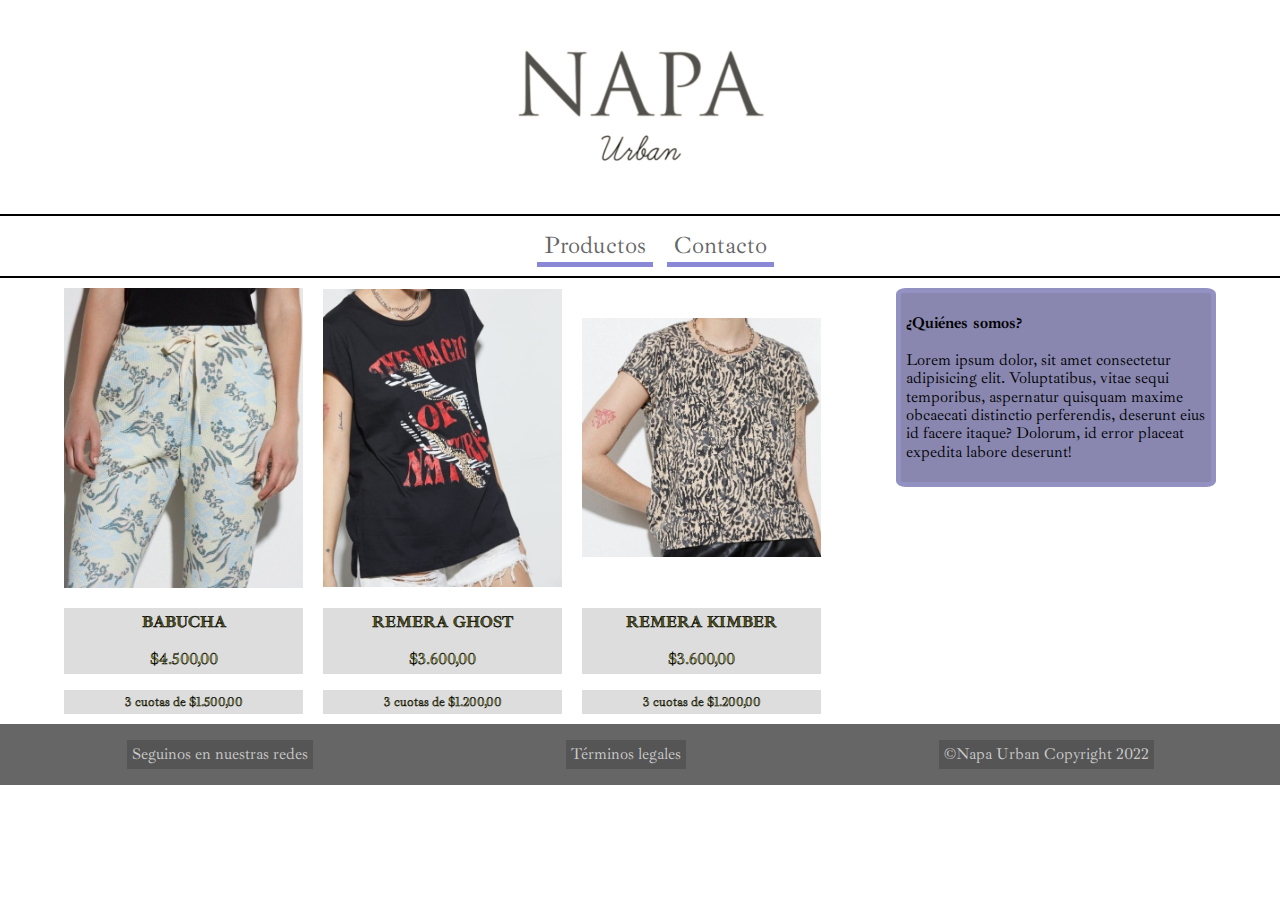
<file: index.html>
<!DOCTYPE html>
<html lang="es">
<head>
    <meta charset="UTF-8">
    <meta http-equiv="X-UA-Compatible" content="IE=edge">
    <meta name="viewport" content="width=device-width, initial-scale=1.0">
    <title>Napa Urban</title>
    <link rel="stylesheet" href="normalize.css">
    <link rel="stylesheet" href="estilo.css">
    <link rel="preconnect" href="https://fonts.googleapis.com">
    <link rel="preconnect" href="https://fonts.gstatic.com" crossorigin>
    <link href="https://fonts.googleapis.com/css2?family=Ibarra+Real+Nova&display=swap" rel="stylesheet">

</head>
<body>
    <header>
        <!-- logo -->
        <div class="logo"><a href="index.html"><img src="Imágenes/napa_urban_logo.png" alt="Napa Urban"></a></div>
        <!-- barra de navegación -->
        <nav class="barraNav" id="barraNav">
            <ul>
                <li><a href="Productos.html">Productos</a></li>
                <li><a href="Contacto.html">Contacto</a></li>
            </ul>
        </nav>
    </header>
    <div class="container">
        <main>
            <!-- productos de muestra -->
            <a class="hipervinculo" href="productos/babucha.html"><div class="producto">
                    <img src="Imágenes/babucha1.jpeg" alt="Babucha">
                    <p><b>BABUCHA</b><br><br>$4.500,00</p> <p class="cuotas">3 cuotas de $1.500,00</p>
                </div>
            </a>
            <a class="hipervinculo" href="productos/Remera_Ghost.html">
            <div class="producto">
                    <img src="Imágenes/remera ghost.jpeg" alt="Remera ghost">
                    <p><b>REMERA GHOST</b><br><br>$3.600,00</p> <p class="cuotas">3 cuotas de $1.200,00</p>
                </div>
            </a>
            <a class="hipervinculo" href="productos/Remera_Kimber.html">
                <div class="producto">
                    <img src="Imágenes/remera kimber.jpeg" alt="Remera kimber">
                    <p><b>REMERA KIMBER</b><br><br>$3.600,00 <br> </p> <p class="cuotas">3 cuotas de $1.200,00 </p> 
                </div>
            </a>
        </main>
        <!-- información lateral -->
        <aside class="index--aside">
            <p><b>¿Quiénes somos?</b><br><br>Lorem ipsum dolor, sit amet consectetur adipisicing elit. Voluptatibus, vitae sequi temporibus, aspernatur quisquam maxime obcaecati distinctio perferendis, deserunt eius id facere itaque? Dolorum, id error placeat expedita labore deserunt!</p>
        </aside>
    </div>
    <!-- mensajes  varios -->
    <footer>
        <div class="footer--container" id="footer--container">
            <p><a href="https://www.instagram.com/napa.urban/">Seguinos en nuestras redes</a></p>
            <p><a href="">Términos legales</a></p>
            <p>©Napa Urban Copyright 2022</p>
        </div>

    </footer>
</body>
</html>
</file>
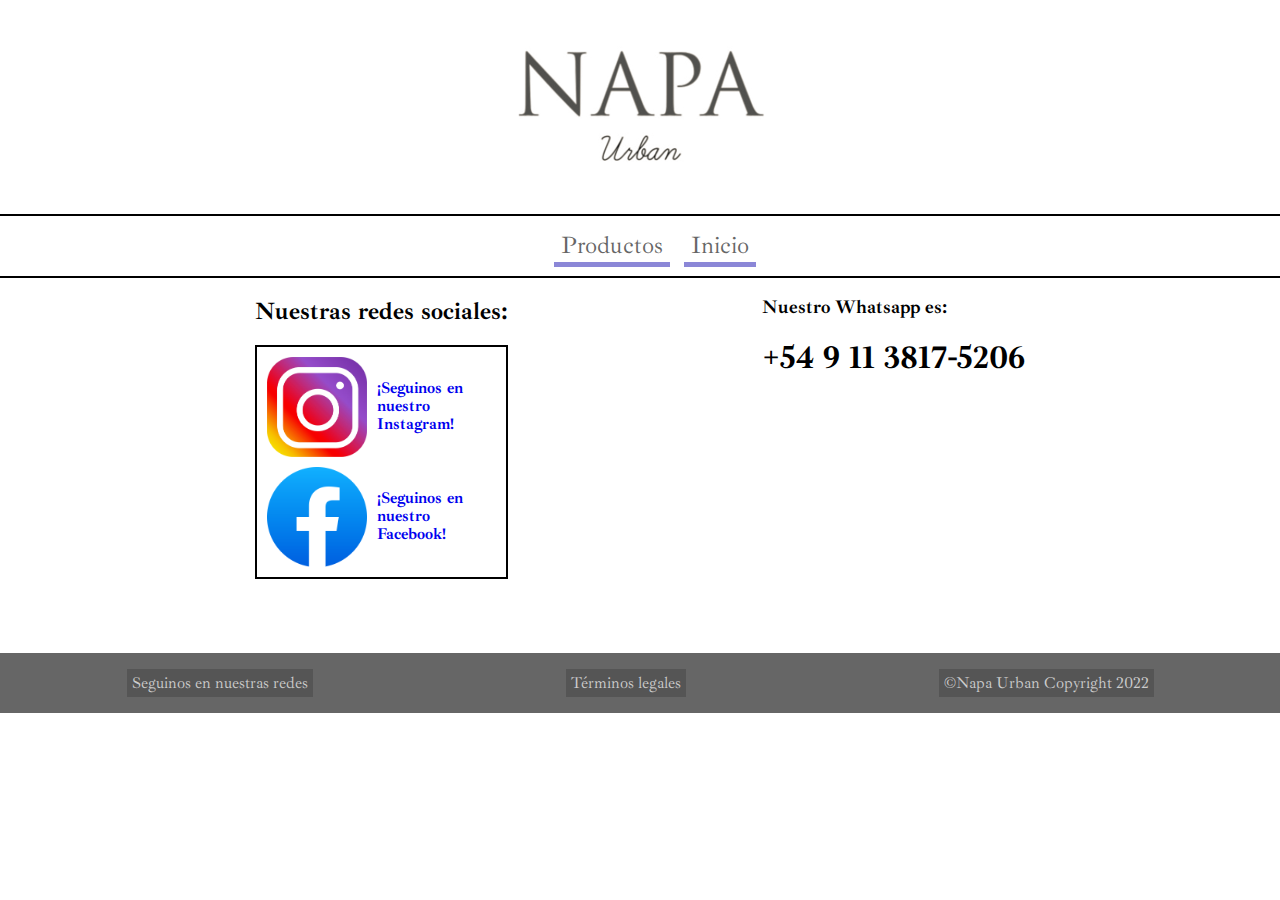
<file: Contacto.html>
<!DOCTYPE html>
<html lang="en">
<head>
    <meta charset="UTF-8">
    <meta http-equiv="X-UA-Compatible" content="IE=edge">
    <meta name="viewport" content="width=device-width, initial-scale=1.0">
    <link rel="stylesheet" href="normalize.css">
    <link rel="stylesheet" href="estilo.css">
    <link rel="preconnect" href="https://fonts.googleapis.com">
    <link rel="preconnect" href="https://fonts.gstatic.com" crossorigin>
    <link href="https://fonts.googleapis.com/css2?family=Ibarra+Real+Nova&display=swap" rel="stylesheet">

    <title>Contacto</title>
</head>
<body>
    <header>
        <!-- logo -->
        <div class="logo"><a href="index.html"><img src="Imágenes/napa_urban_logo.png" alt="Napa Urban"></a></div>
        <!-- barra de navegación -->
        <nav class="barraNav" id="barraNav">
            <ul>
                <li><a href="Productos.html">Productos</a></li>
                <li><a href="index.html">Inicio</a></li>
            </ul>
        </nav>
    </header>
    <main>
        <div class="redes">
            <h2>Nuestras redes sociales:</h2>
            <div class="redesIcon">
                <a href="https://www.instagram.com/napa.urban/"><img src="Imágenes/Instagram-Icon.png" alt="Instagram"></a> 
                <a href="https://www.instagram.com/napa.urban/"><h4>¡Seguinos en nuestro Instagram!</h4></a>
                <a href="https://www.facebook.com/napaurban-107874935219884/"><img src="Imágenes/Facebook-Icon.png" alt="Facebook"></a> 
                <a href="https://www.facebook.com/napaurban-107874935219884/"><h4>¡Seguinos en nuestro Facebook!</h4></a>
            </div>
        </div>
        <div class="whatsapp">
            <h3>Nuestro Whatsapp es:</h3>
            <h1>+54 9 11 3817-5206</h1>
        </div>
    </main>
    <br><br><br><br>
    <footer>
        <div class="footer--container" id="footer--container">
            <p><a href="https://www.instagram.com/napa.urban/">Seguinos en nuestras redes</a></p>
            <p><a href="">Términos legales</a></p>
            <p>©Napa Urban Copyright 2022</p>
        </div>

    </footer>
</body>
</html>
</file>
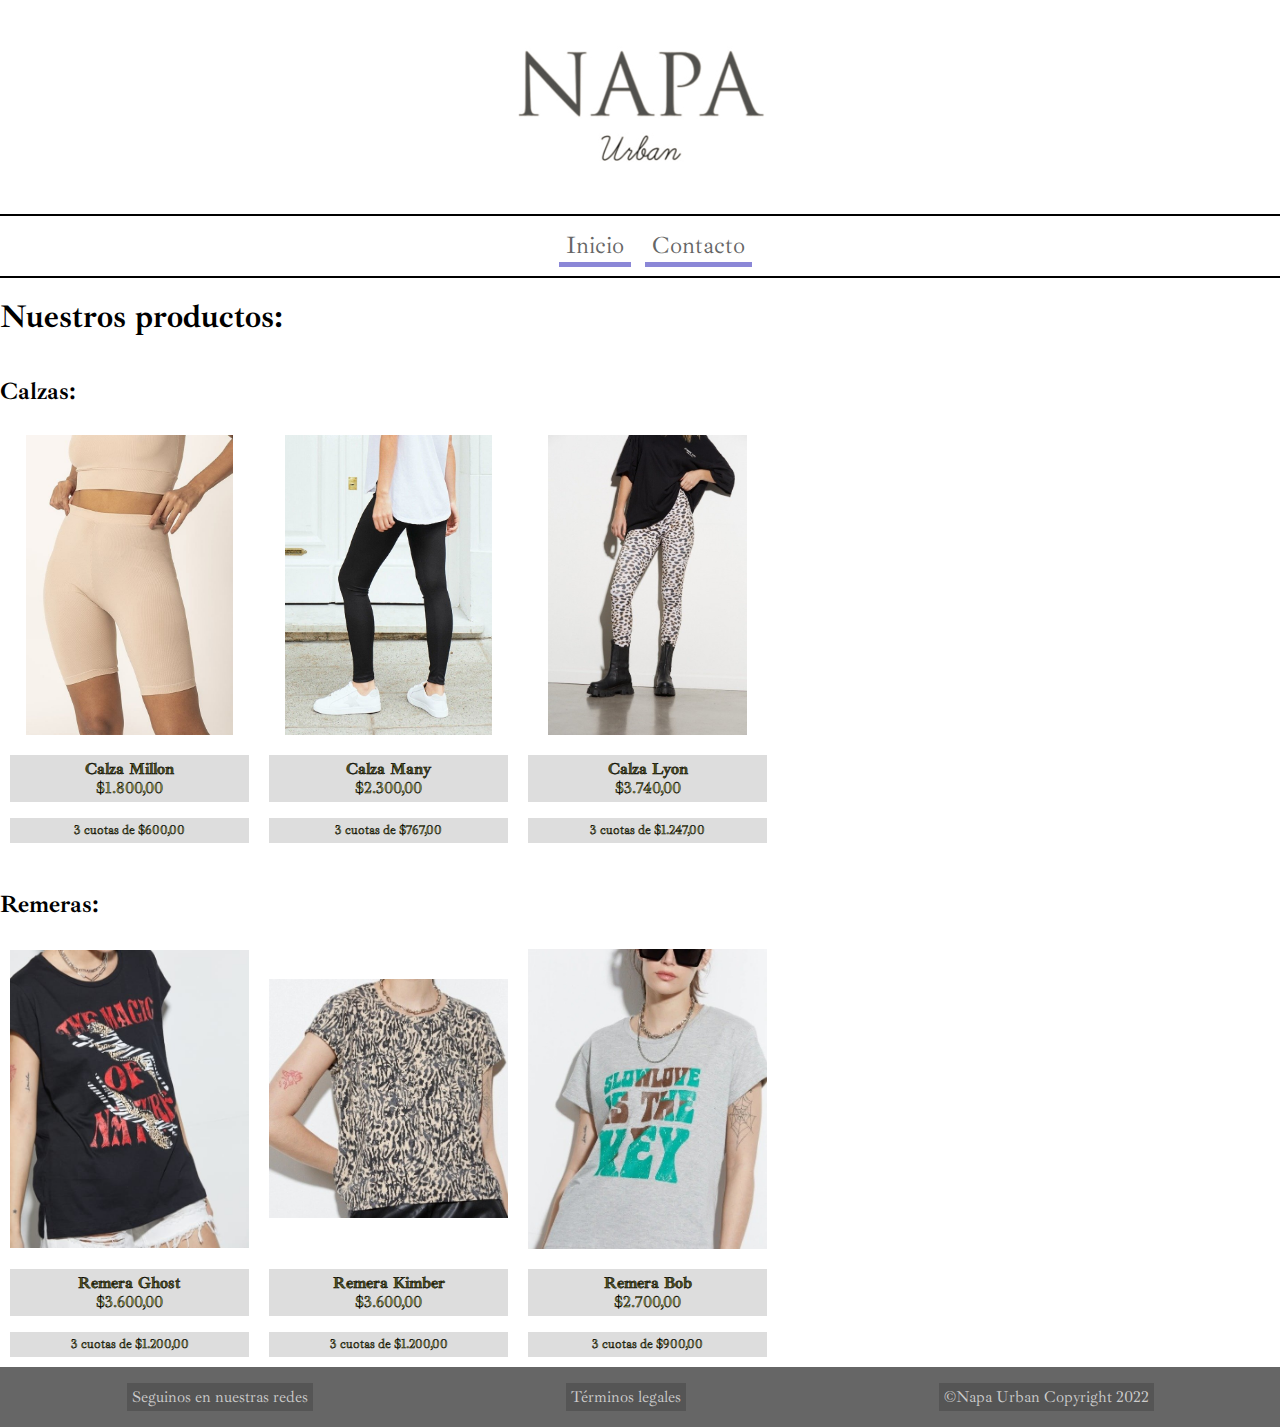
<file: Productos.html>
<!DOCTYPE html>
<html lang="en">
<head>
    <meta charset="UTF-8">
    <meta http-equiv="X-UA-Compatible" content="IE=edge">
    <meta name="viewport" content="width=device-width, initial-scale=1.0">
    <title>Productos</title>
    <link rel="stylesheet" href="normalize.css">
    <link rel="stylesheet" href="estilo.css">
    <link rel="preconnect" href="https://fonts.googleapis.com">
    <link rel="preconnect" href="https://fonts.gstatic.com" crossorigin>
    <link href="https://fonts.googleapis.com/css2?family=Ibarra+Real+Nova&display=swap" rel="stylesheet">
</head>
<body>
    <header>
        <!-- logo -->
        <div class="logo"><a href="index.html"><img src="Imágenes/napa_urban_logo.png" alt="Napa Urban"></a></div>
        <!-- barra de navegación -->
        <nav class="barraNav" id="barraNav">
            <ul>
                <li><a href="index.html">Inicio</a></li>
                <li><a href="Contacto.html">Contacto</a></li>
            </ul>
        </nav>
    </header>
    <main class="main--productos">
        <h1>Nuestros productos:</h1>
        <h2>Calzas:</h2>
        <div class="Calzas">
            <div class="producto">
                <a href="productos/Calza Millon.html"><img src="Imágenes/Calza Millon.jpeg" alt="Calza Millon"></a>
                <p><b>Calza Millon</b><br> $1.800,00</p>
                <p class="cuotas"> 3 cuotas de $600,00 </p>
            </div>
            <div class="producto">
                <a href="productos/Calza_Many.html"><img src="Imágenes/Calza Many.jpeg" alt="Calza Many"></a>
                <p><b>Calza Many</b><br> $2.300,00</p>
                <p class="cuotas">3 cuotas de $767,00 </p>
            </div>
            <div class="producto">
                <a href="productos/Calza Lyon.html"><img src="Imágenes/Calza Lyon.jpeg" alt="Calza Lyon"></a>
                <p><b>Calza Lyon</b><br>$3.740,00</p>
                <p class="cuotas">3 cuotas de $1.247,00</p>
            </div>
        </div>
        <br><h2>Remeras:</h2>
        <div class="Remeras">
            <div class="producto">
                <a href="productos/Remera_Ghost.html"><img src="Imágenes/remera ghost.jpeg" alt="Remera Ghost"></a>
                <p><b>Remera Ghost</b><br>$3.600,00</p>
                <p class="cuotas">3 cuotas de $1.200,00</p>
            </div>
            <div class="producto">
                <a href="productos/Remera_Kimber.html"><img src="Imágenes/remera kimber.jpeg" alt="Remera Kimber"></a>
                <p><b>Remera Kimber</b><br>$3.600,00</p>
                <p class="cuotas">3 cuotas de $1.200,00</p>
            </div>
            <div class="producto">
                <a href="productos/Remera_Bob.html"><img src="Imágenes/Remera Bob.jpeg" alt="Remeba Bob"></a>
                <p><b>Remera Bob</b><br>$2.700,00</p>
                <p class="cuotas">3 cuotas de $900,00</p>
            </div>
        </div>
        </main>
        <footer>
            <div class="footer--container" id="footer--container">
                <p><a href="https://www.instagram.com/napa.urban/">Seguinos en nuestras redes</a></p>
                <p><a href="">Términos legales</a></p>
                <p>©Napa Urban Copyright 2022</p>
            </div>
        </div>

    </footer>
</body>
</html>
</file>
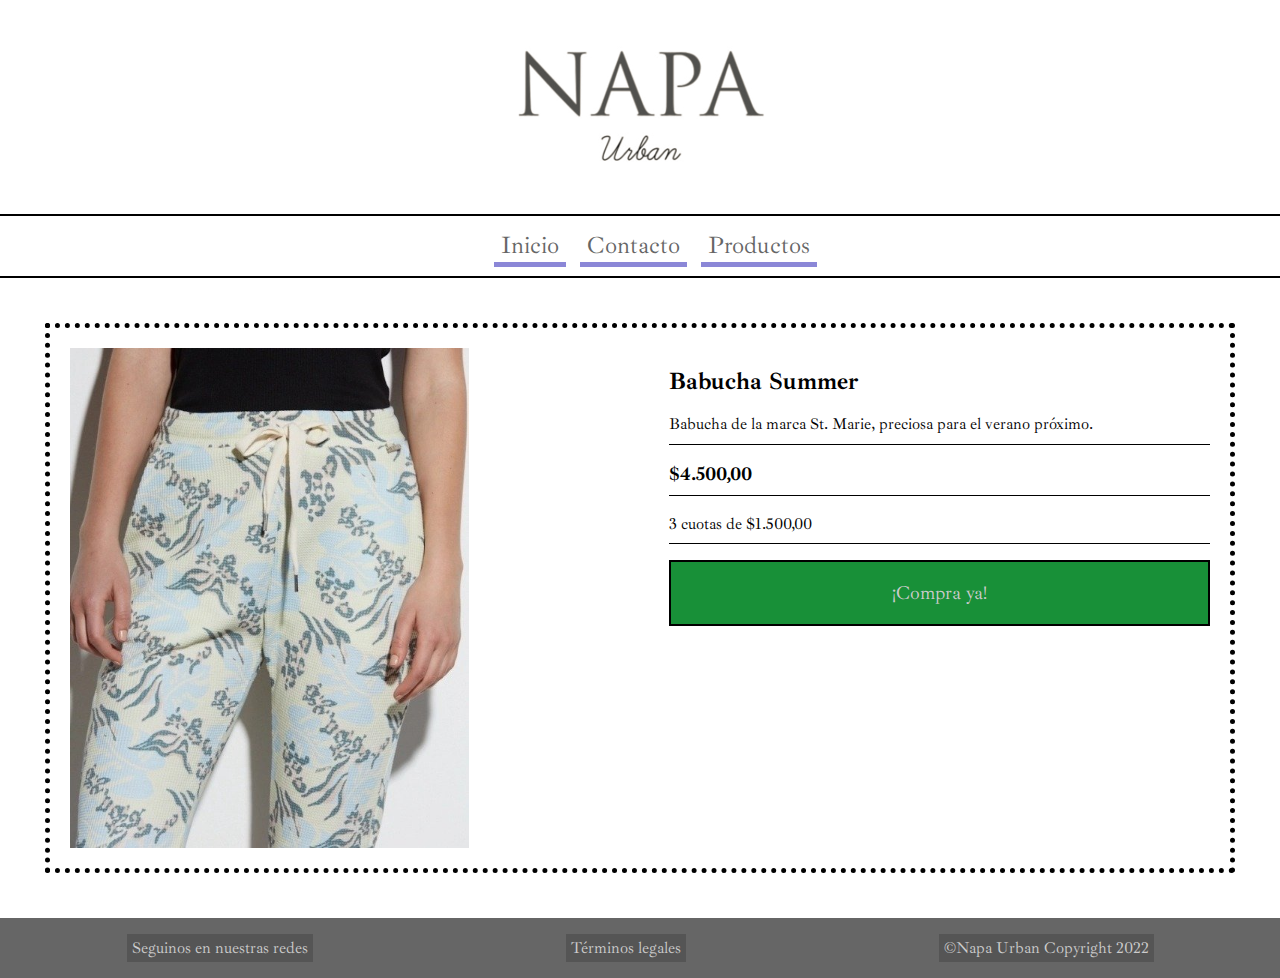
<file: productos/babucha.html>
<!DOCTYPE html>
<html lang="en">
<head>
    <meta charset="UTF-8">
    <meta http-equiv="X-UA-Compatible" content="IE=edge">
    <meta name="viewport" content="width=device-width, initial-scale=1.0">
    <title>Babucha Summer</title>
    <link rel="stylesheet" href="../normalize.css">
    <link rel="stylesheet" href="../estilo.css">
    <link rel="preconnect" href="https://fonts.googleapis.com">
    <link rel="preconnect" href="https://fonts.gstatic.com" crossorigin>
    <link href="https://fonts.googleapis.com/css2?family=Ibarra+Real+Nova&display=swap" rel="stylesheet">
</head>
<body>
    <header>
        <!-- logo -->
        <div class="logo"><a href="../index.html"><img src="../Imágenes/napa_urban_logo.png" alt="Napa Urban"></a></div>
        <!-- barra de navegación -->
        <nav class="barraNav" id="barraNav">
            <ul>
                <li><a href="../index.html">Inicio</a></li>
                <li><a href="../Contacto.html">Contacto</a></li>
                <li><a href="../Productos.html">Productos</a></li>
            </ul>
        </nav>
    </header>
    <div class="container--productos">
        <main>
            <img src="../Imágenes/babucha1.jpeg" alt="Babucha" class="imagenMain">
        </main>
        <aside class="productos--aside">
            <h2>Babucha Summer</h2>
            <p>Babucha de la marca St. Marie, preciosa para el verano próximo.</p>
            <h3>$4.500,00</h3>
            <p>3 cuotas de $1.500,00</p>
            <a href="pestañaCompra.html"><div class="botonCompra">
                ¡Compra ya!
            </div></a>
        </aside>
    </div>
    <footer>
        <div class="footer--container" id="footer--container">
            <p><a href="https://www.instagram.com/napa.urban/">Seguinos en nuestras redes</a></p>
            <p><a href="">Términos legales</a></p>
            <p>©Napa Urban Copyright 2022</p>
        </div>
    </footer>
</body>
</html>
</file>
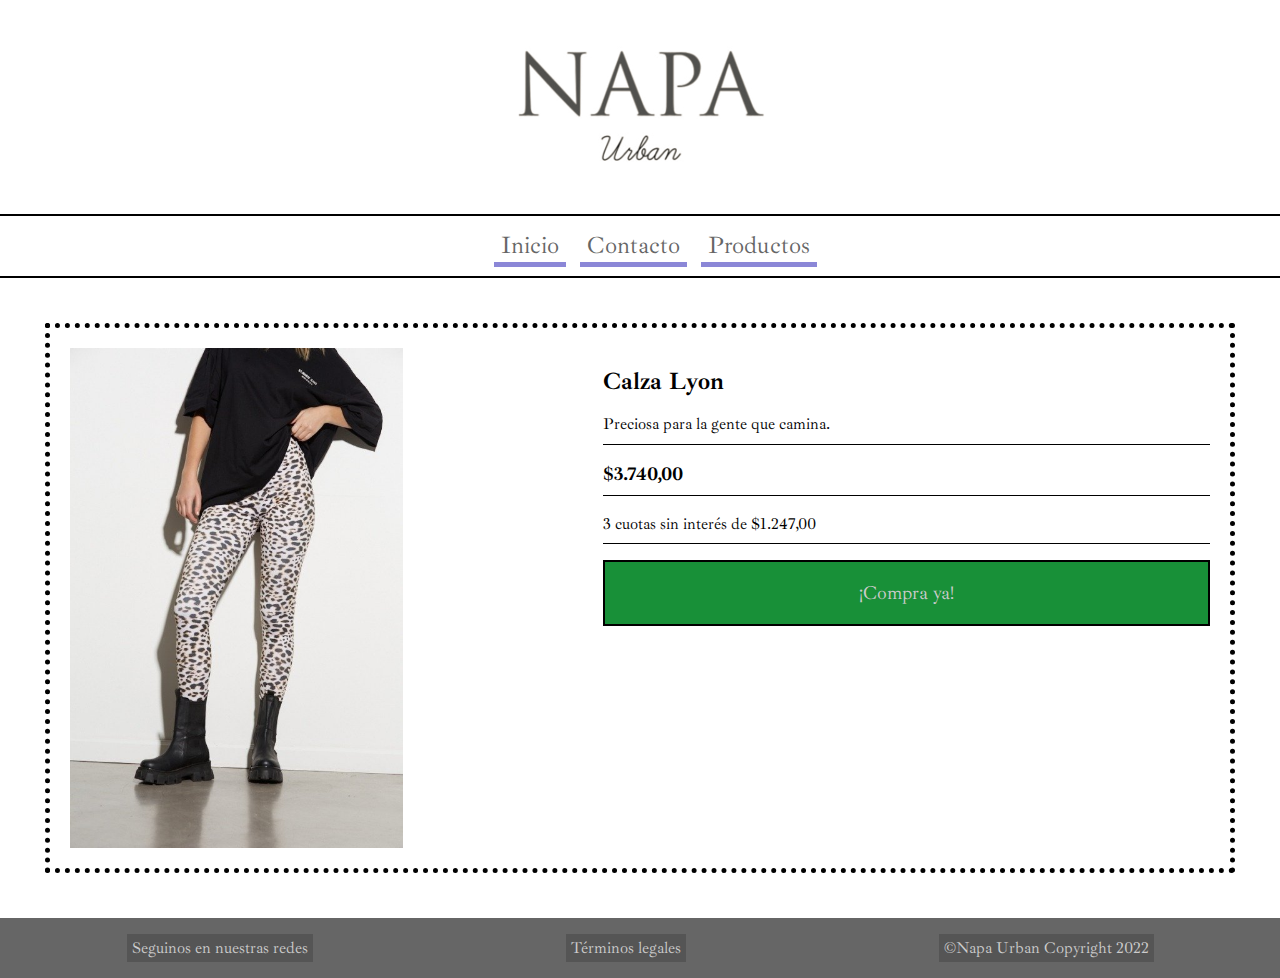
<file: productos/Calza Lyon.html>
<!DOCTYPE html>
<html lang="en">
<head>
    <meta charset="UTF-8">
    <meta http-equiv="X-UA-Compatible" content="IE=edge">
    <meta name="viewport" content="width=device-width, initial-scale=1.0">
    <title>Calza Lyon</title>
    <link rel="stylesheet" href="../normalize.css">
    <link rel="stylesheet" href="../estilo.css">
    <link rel="preconnect" href="https://fonts.googleapis.com">
    <link rel="preconnect" href="https://fonts.gstatic.com" crossorigin>
    <link href="https://fonts.googleapis.com/css2?family=Ibarra+Real+Nova&display=swap" rel="stylesheet">
</head>
<body>
    <header>
        <!-- logo -->
        <div class="logo"><a href="../index.html"><img src="../Imágenes/napa_urban_logo.png" alt="Napa Urban"></a></div>
        <!-- barra de navegación -->
        <nav class="barraNav" id="barraNav">
            <ul>
                <li><a href="../index.html">Inicio</a></li>
                <li><a href="../Contacto.html">Contacto</a></li>
                <li><a href="../Productos.html">Productos</a></li>
            </ul>
        </nav>
    </header>
    <div class="container--productos">
        <main>
            <img src="../Imágenes/Calza Lyon.jpeg" alt="Calza Lyon" class="imagenMain">
        </main>
        <aside class="productos--aside">
            <h2>Calza Lyon</h2>
            <p>Preciosa para la gente que camina.</p>
            <h3>$3.740,00</h3>
            <p>3 cuotas sin interés de $1.247,00</p>
            <a href="pestañaCompra.html"><div class="botonCompra">
                ¡Compra ya!
            </div></a>
        </aside>
    </div>
    <footer>
        <div class="footer--container" id="footer--container">
            <p><a href="https://www.instagram.com/napa.urban/">Seguinos en nuestras redes</a></p>
            <p><a href="">Términos legales</a></p>
            <p>©Napa Urban Copyright 2022</p>
        </div>
    </footer>
</body>
</html>
</file>
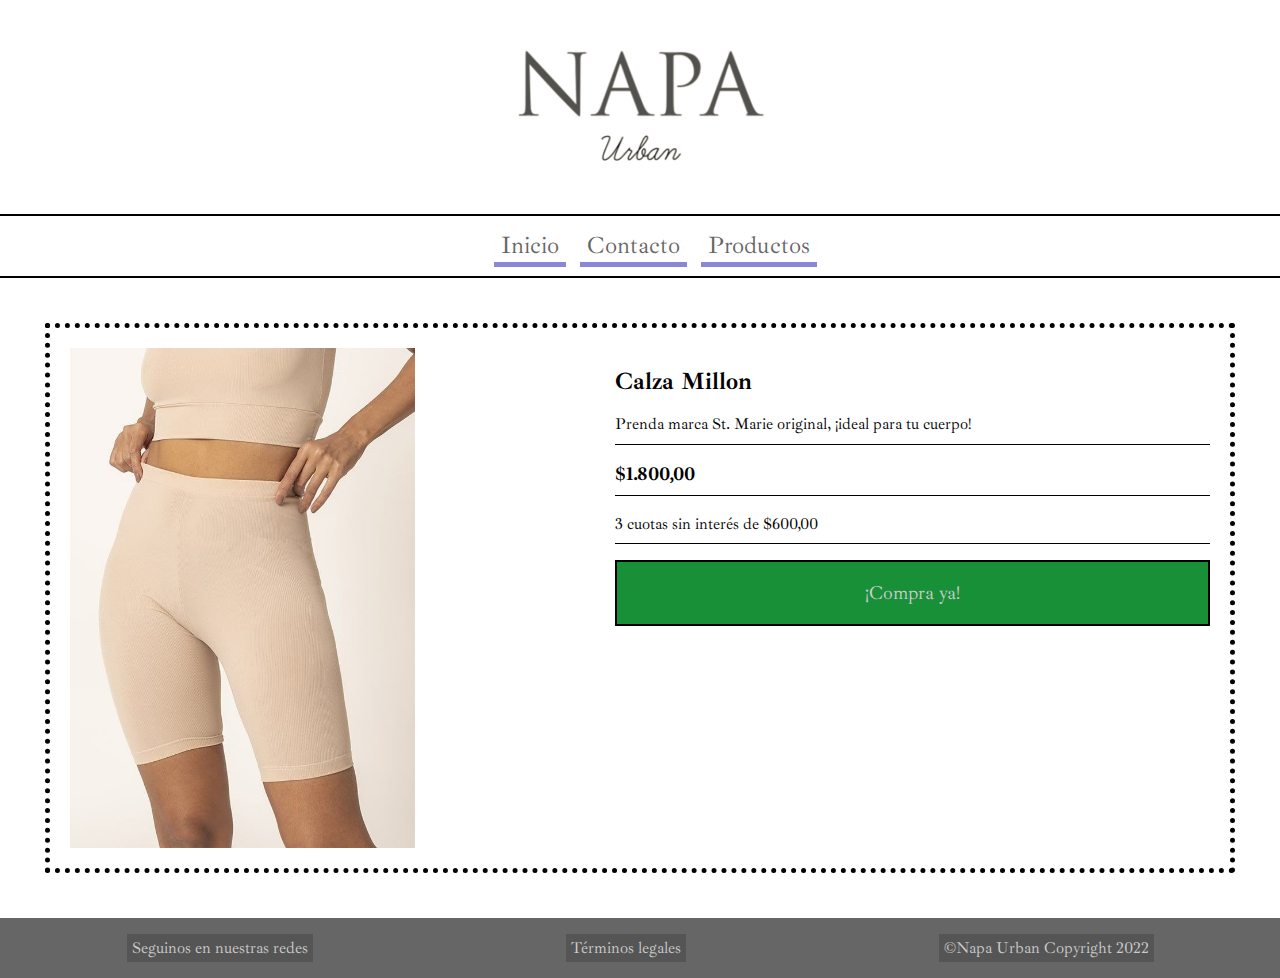
<file: productos/Calza Millon.html>
<!DOCTYPE html>
<html lang="en">
<head>
    <meta charset="UTF-8">
    <meta http-equiv="X-UA-Compatible" content="IE=edge">
    <meta name="viewport" content="width=device-width, initial-scale=1.0">
    <title>Calza Millon</title>
    <link rel="stylesheet" href="../normalize.css">
    <link rel="stylesheet" href="../estilo.css">
    <link rel="preconnect" href="https://fonts.googleapis.com">
    <link rel="preconnect" href="https://fonts.gstatic.com" crossorigin>
    <link href="https://fonts.googleapis.com/css2?family=Ibarra+Real+Nova&display=swap" rel="stylesheet">
</head>
<body>
    <header>
        <!-- logo -->
        <div class="logo"><a href="../index.html"><img src="../Imágenes/napa_urban_logo.png" alt="Napa Urban"></a></div>
        <!-- barra de navegación -->
        <nav class="barraNav" id="barraNav">
            <ul>
                <li><a href="../index.html">Inicio</a></li>
                <li><a href="../Contacto.html">Contacto</a></li>
                <li><a href="../Productos.html">Productos</a></li>
            </ul>
        </nav>
    </header>
    <div class="container--productos">
        <main>
            <img src="../Imágenes/Calza Millon.jpeg" alt="Calza Millon" class="imagenMain">

        </main>
        <aside class="productos--aside">
            <h2>Calza Millon</h2>
            <p>Prenda marca St. Marie original, ¡ideal para tu cuerpo!</p>
            <h3>$1.800,00</h3>
            <p>3 cuotas sin interés de $600,00</p>
            <a href="pestañaCompra.html"><div class="botonCompra">
                ¡Compra ya!
            </div></a>
        </aside>
    </div>
    <footer>
        <div class="footer--container" id="footer--container">
            <p><a href="https://www.instagram.com/napa.urban/">Seguinos en nuestras redes</a></p>
            <p><a href="">Términos legales</a></p>
            <p>©Napa Urban Copyright 2022</p>
        </div>
    </footer>
</body>
</html>
</file>
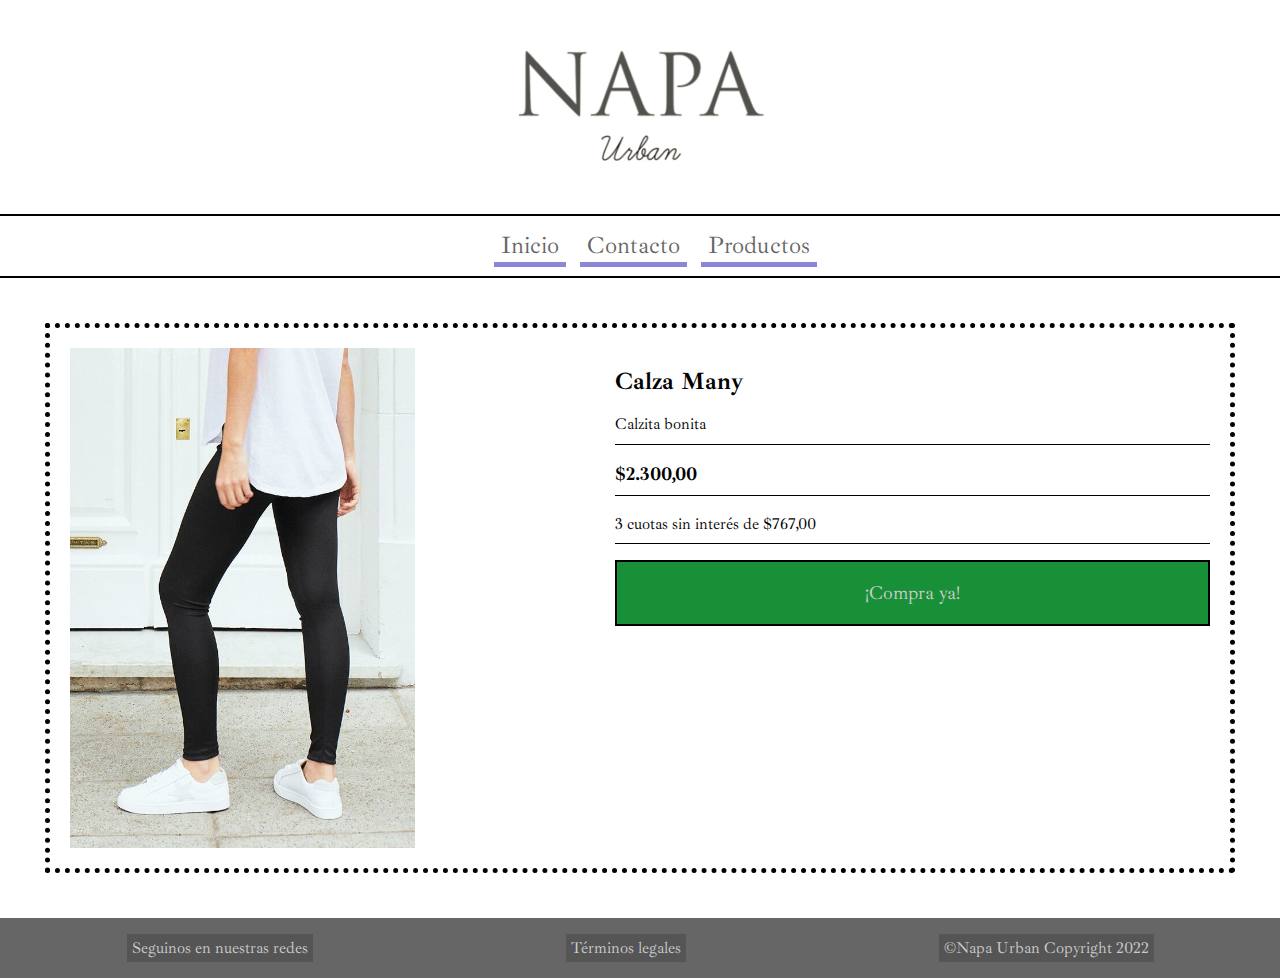
<file: productos/Calza_Many.html>
<!DOCTYPE html>
<html lang="en">
<head>
    <meta charset="UTF-8">
    <meta http-equiv="X-UA-Compatible" content="IE=edge">
    <meta name="viewport" content="width=device-width, initial-scale=1.0">
    <title>Calza Many</title>
    <link rel="stylesheet" href="../normalize.css">
    <link rel="stylesheet" href="../estilo.css">
    <link rel="preconnect" href="https://fonts.googleapis.com">
    <link rel="preconnect" href="https://fonts.gstatic.com" crossorigin>
    <link href="https://fonts.googleapis.com/css2?family=Ibarra+Real+Nova&display=swap" rel="stylesheet">
</head>
<body>
    <header>
        <!-- logo -->
        <div class="logo"><a href="../index.html"><img src="../Imágenes/napa_urban_logo.png" alt="Napa Urban"></a></div>
        <!-- barra de navegación -->
        <nav class="barraNav" id="barraNav">
            <ul>
                <li><a href="../index.html">Inicio</a></li>
                <li><a href="../Contacto.html">Contacto</a></li>
                <li><a href="../Productos.html">Productos</a></li>
            </ul>
        </nav>
    </header>
    <div class="container--productos">
        <main>
            <img src="../Imágenes/Calza Many.jpeg" alt="Calza Many" class="imagenMain">
        </main>
        <aside class="productos--aside">
            <h2>Calza Many</h2>
            <p>Calzita bonita</p>
            <h3>$2.300,00</h3>
            <p>3 cuotas sin interés de $767,00</p>
            <a href="pestañaCompra.html"><div class="botonCompra">
                ¡Compra ya!
            </div></a>
        </aside>
    </div>
    <footer>
        <div class="footer--container" id="footer--container">
            <p><a href="https://www.instagram.com/napa.urban/">Seguinos en nuestras redes</a></p>
            <p><a href="">Términos legales</a></p>
            <p>©Napa Urban Copyright 2022</p>
        </div>
    </footer>
</body>
</html>
</file>
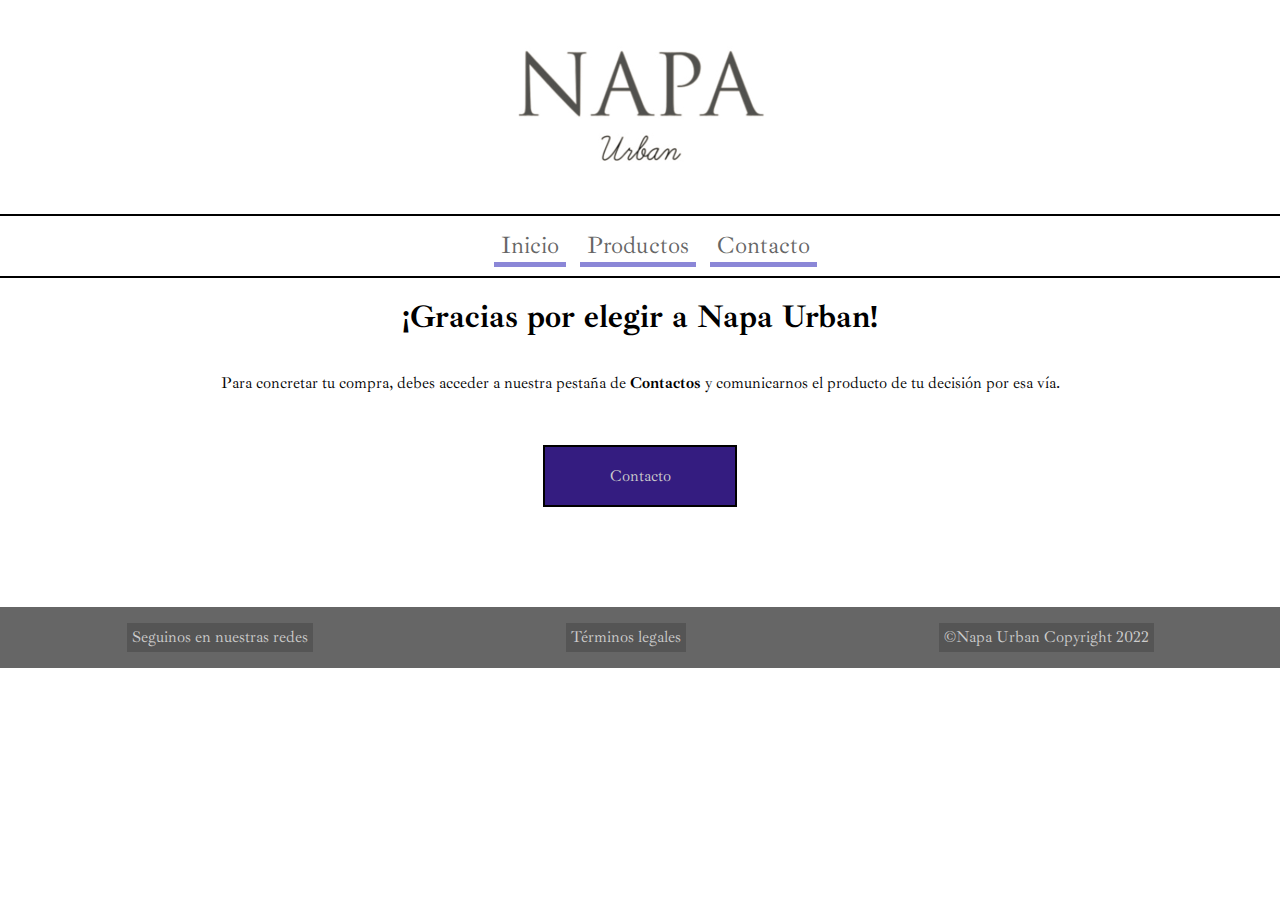
<file: productos/pestañaCompra.html>
<!DOCTYPE html>
<html lang="en">
<head>
    <meta charset="UTF-8">
    <meta http-equiv="X-UA-Compatible" content="IE=edge">
    <meta name="viewport" content="width=device-width, initial-scale=1.0">
    <title>Pestaña de Compra</title>
    <link rel="stylesheet" href="../normalize.css">
    <link rel="stylesheet" href="../estilo.css">
    <link rel="preconnect" href="https://fonts.googleapis.com">
    <link rel="preconnect" href="https://fonts.gstatic.com" crossorigin>
    <link href="https://fonts.googleapis.com/css2?family=Ibarra+Real+Nova&display=swap" rel="stylesheet">
</head>
<body>
    <header>
        <!-- logo -->
        <div class="logo"><a href="../index.html"><img src="../Imágenes/napa_urban_logo.png" alt="Napa Urban"></a></div>
        <!-- barra de navegación -->
        <nav class="barraNav" id="barraNav">
            <ul>
                <li><a href="../index.html">Inicio</a></li>
                <li><a href="../Productos.html">Productos</a></li>
                <li><a href="../Contacto.html">Contacto</a></li>
            </ul>
        </nav>
    </header>
    <main class="main--compra">
        <h1>¡Gracias por elegir a Napa Urban!</h1>
        <p>Para concretar tu compra, debes acceder a nuestra pestaña de <b>Contactos</b> y comunicarnos el producto de tu decisión por esa vía.</p>
        <br>
        <br>
        <a href="../Contacto.html">
            <div class="botonContacto">
                Contacto
            </div>
        </a>
    </main>
    <footer>
        <div class="footer--container" id="footer--container">
            <p><a href="https://www.instagram.com/napa.urban/">Seguinos en nuestras redes</a></p>
            <p><a href="">Términos legales</a></p>
            <p>©Napa Urban Copyright 2022</p>
        </div>
    </footer>
</body>
</html>
</file>
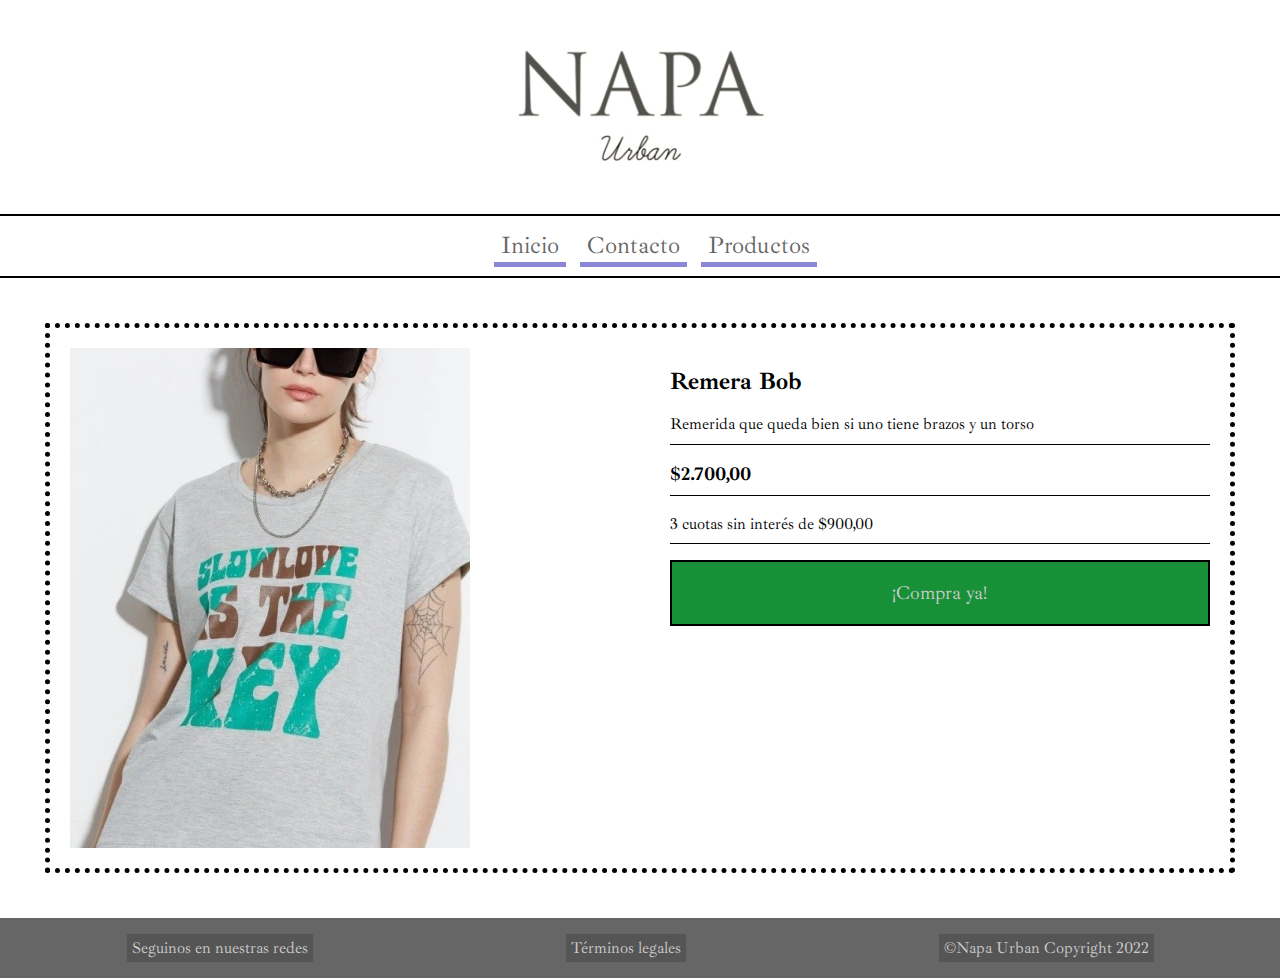
<file: productos/Remera_Bob.html>
<!DOCTYPE html>
<html lang="en">
<head>
    <meta charset="UTF-8">
    <meta http-equiv="X-UA-Compatible" content="IE=edge">
    <meta name="viewport" content="width=device-width, initial-scale=1.0">
    <title>Remera Bob</title>
    <link rel="stylesheet" href="../normalize.css">
    <link rel="stylesheet" href="../estilo.css">
    <link rel="preconnect" href="https://fonts.googleapis.com">
    <link rel="preconnect" href="https://fonts.gstatic.com" crossorigin>
    <link href="https://fonts.googleapis.com/css2?family=Ibarra+Real+Nova&display=swap" rel="stylesheet">
</head>
<body>
    <header>
        <!-- logo -->
        <div class="logo"><a href="../index.html"><img src="../Imágenes/napa_urban_logo.png" alt="Napa Urban"></a></div>
        <!-- barra de navegación -->
        <nav class="barraNav" id="barraNav">
            <ul>
                <li><a href="../index.html">Inicio</a></li>
                <li><a href="../Contacto.html">Contacto</a></li>
                <li><a href="../Productos.html">Productos</a></li>
            </ul>
        </nav>
    </header>
    <div class="container--productos">
        <main>
            <img src="../Imágenes/Remera Bob.jpeg" alt="Remera Bob" class="imagenMain">
        </main>
        <aside class="productos--aside">
            <h2>Remera Bob</h2>
            <p>Remerida que queda bien si uno tiene brazos y un torso</p>
            <h3>$2.700,00</h3>
            <p>3 cuotas sin interés de $900,00</p>
            <a href="pestañaCompra.html"><div class="botonCompra">
                ¡Compra ya!
            </div></a>
        </aside>
    </div>
    <footer>
        <div class="footer--container" id="footer--container">
            <p><a href="https://www.instagram.com/napa.urban/">Seguinos en nuestras redes</a></p>
            <p><a href="">Términos legales</a></p>
            <p>©Napa Urban Copyright 2022</p>
        </div>
    </footer>
</body>
</html>
</file>
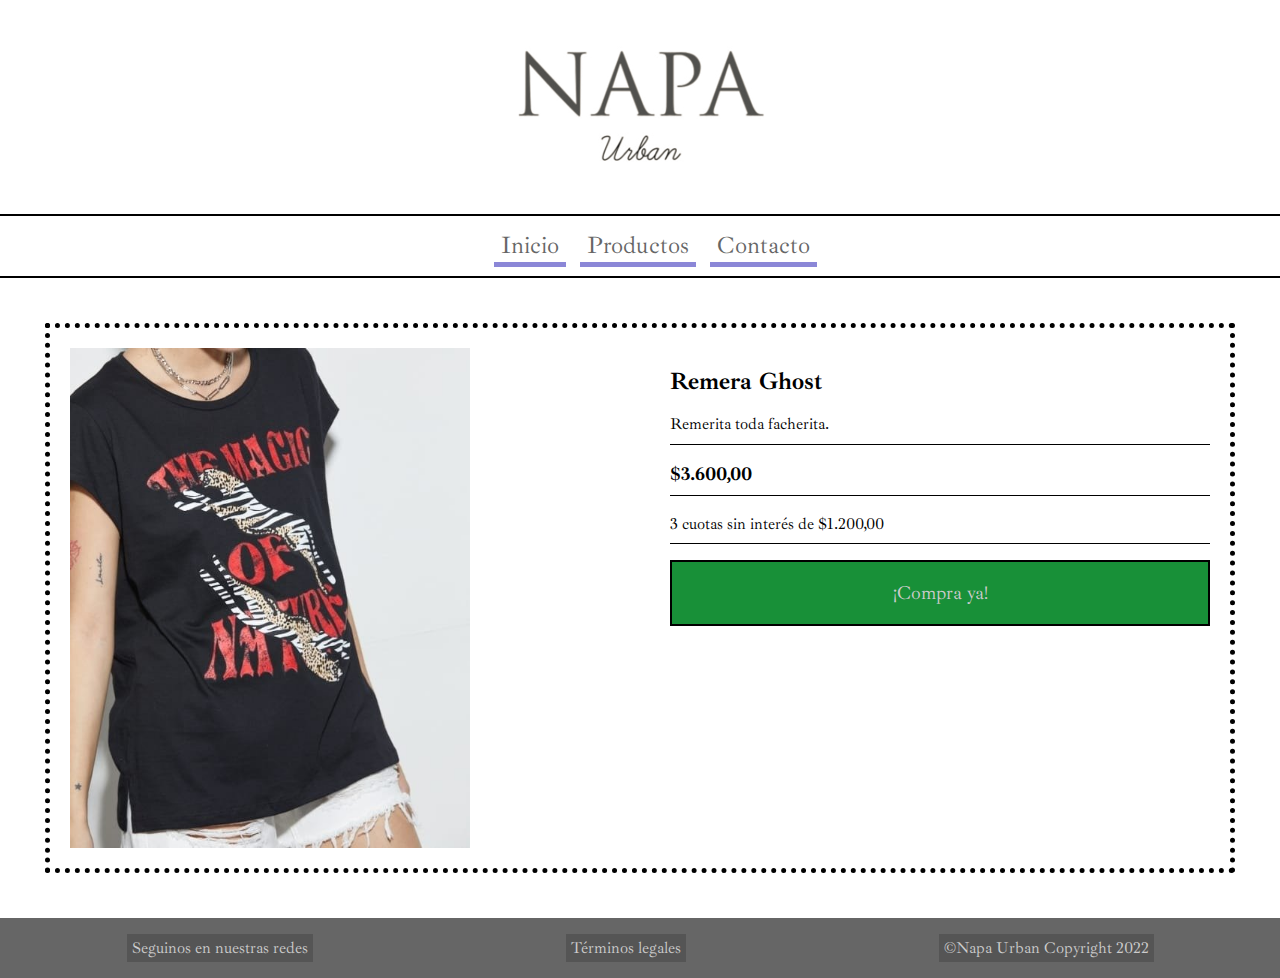
<file: productos/Remera_Ghost.html>
<!DOCTYPE html>
<html lang="en">
<head>
    <meta charset="UTF-8">
    <meta http-equiv="X-UA-Compatible" content="IE=edge">
    <meta name="viewport" content="width=device-width, initial-scale=1.0">
    <title>Remera Ghost</title>
    <link rel="stylesheet" href="../normalize.css">
    <link rel="stylesheet" href="../estilo.css">
    <link rel="preconnect" href="https://fonts.googleapis.com">
    <link rel="preconnect" href="https://fonts.gstatic.com" crossorigin>
    <link href="https://fonts.googleapis.com/css2?family=Ibarra+Real+Nova&display=swap" rel="stylesheet">
</head>
<body>
    <header>
        <!-- logo -->
        <div class="logo"><a href="../index.html"><img src="../Imágenes/napa_urban_logo.png" alt="Napa Urban"></a></div>
        <!-- barra de navegación -->
        <nav class="barraNav" id="barraNav">
            <ul>
                <li><a href="../index.html">Inicio</a></li>
                <li><a href="../Productos.html">Productos</a></li>
                <li><a href="../Contacto.html">Contacto</a></li>
            </ul>
        </nav>
    </header>
    <div class="container--productos">
        <main>
            <img src="../Imágenes/remera ghost.jpeg" alt="Remera Ghost" class="imagenMain">
        </main>
        <aside class="productos--aside">
            <h2>Remera Ghost</h2>
            <p>Remerita toda facherita.</p>
            <h3>$3.600,00</h3>
            <p>3 cuotas sin interés de $1.200,00</p>
            <a href="pestañaCompra.html"><div class="botonCompra">
                ¡Compra ya!
            </div></a>
        </aside>
    </div>
    <footer>
        <div class="footer--container" id="footer--container">
            <p><a href="https://www.instagram.com/napa.urban/">Seguinos en nuestras redes</a></p>
            <p><a href="">Términos legales</a></p>
            <p>©Napa Urban Copyright 2022</p>
        </div>
    </footer>
</body>
</html>
</file>
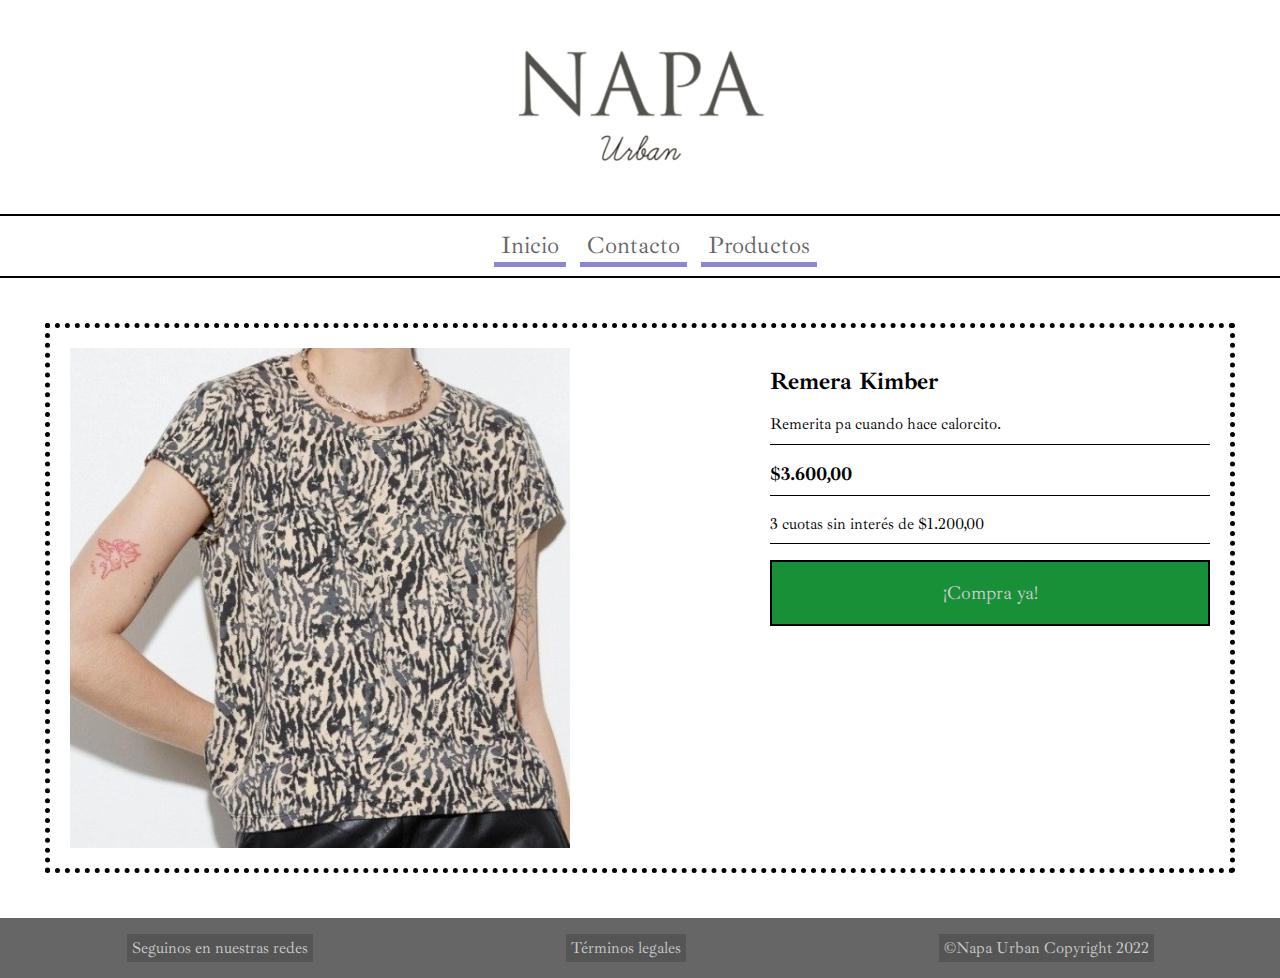
<file: productos/Remera_Kimber.html>
<!DOCTYPE html>
<html lang="en">
<head>
    <meta charset="UTF-8">
    <meta http-equiv="X-UA-Compatible" content="IE=edge">
    <meta name="viewport" content="width=device-width, initial-scale=1.0">
    <title>Document</title>
    <link rel="stylesheet" href="../normalize.css">
    <link rel="stylesheet" href="../estilo.css">
    <link rel="preconnect" href="https://fonts.googleapis.com">
    <link rel="preconnect" href="https://fonts.gstatic.com" crossorigin>
    <link href="https://fonts.googleapis.com/css2?family=Ibarra+Real+Nova&display=swap" rel="stylesheet">
</head>
<body>
    <header>
        <!-- logo -->
        <div class="logo"><a href="../index.html"><img src="../Imágenes/napa_urban_logo.png" alt="Napa Urban"></a></div>
        <!-- barra de navegación -->
        <nav class="barraNav" id="barraNav">
            <ul>
                <li><a href="../index.html">Inicio</a></li>
                <li><a href="../Contacto.html">Contacto</a></li>
                <li><a href="../Productos.html">Productos</a></li>
            </ul>
        </nav>
    </header>
    <div class="container--productos">
        <main>
            <img src="../Imágenes/remera kimber.jpeg" alt="Remera Kimber" class="imagenMain">
        </main>
        <aside class="productos--aside">
            <h2>Remera Kimber</h2>
            <p>Remerita pa cuando hace calorcito.</p>
            <h3>$3.600,00</h3>
            <p>3 cuotas sin interés de $1.200,00</p>
            <a href="pestañaCompra.html"><div class="botonCompra">
                ¡Compra ya!
            </div></a>
        </aside>
    </div>
    <footer>
        <div class="footer--container" id="footer--container">
            <p><a href="https://www.instagram.com/napa.urban/">Seguinos en nuestras redes</a></p>
            <p><a href="">Términos legales</a></p>
            <p>©Napa Urban Copyright 2022</p>
        </div>
    </footer>
</body>
</html>
</file>
<file: estilo.css>
* {
    font-family: "Ibarra Real Nova", "Regular 400";
}

.logo {
    text-align: center;
    border-bottom: 2px solid black;
}

#barraNav ul {
    list-style-type: none;
    text-align: center;
}

#barraNav li {
    display: inline;
    text-align: center;
    margin: 0 10px 0 0;
}

#barraNav li a {
    padding: 2px 7px 2px 7px;
    color: #666;
    background-color: #fff;
    border-bottom: 5px inset rgba(5,1,87,0.47);
    text-decoration: none;
    font-size: 24px;
}

#barraNav li a:hover {
    color: #fff;
    background-color: #555;
}

.barraNav {
    border-bottom: 2px solid black;
}

main {
    display: flex;
    flex-wrap: wrap;
    justify-content: space-evenly;
}

.producto {
    min-height: 300px;
    min-width: 239px;
    margin: 10px;
    transition: .05s;
}

.producto>img {
    height: 300px;
    width: 239px;
    object-fit: contain;

}

.producto>a>img {
    height: 300px;
    width: 239px;
    object-fit: contain;

}

.producto>p {
    padding: 5px;
    color: #A9AF56;
    text-align: center;
    background-color: #ddd;
    -webkit-text-stroke: .5px black;
}

.producto>p>b {
    color: #52551C;
}

.producto:hover {
    outline: 2px solid black;
}

.container, .container--productos {
    display: flex;
    justify-content: space-evenly;
}

.container--productos {
    margin: 50px;
    padding: 20px;
    outline: 5px dotted black;
    min-width: 770px;
}

.index--aside {
    margin: 10px;
    padding: 5px;
    width:300px;
    height: 100%;
    background-color: rgba(5,1,87,0.47);
    border: 5px solid rgba(176,176,255,0.23);
    border-radius: 3%;
}

footer {
    background-color: #666;
}

.footer--container {
    display: flex;
    justify-content: space-around;
    width: 100%;
}

#footer--container>p {
    background-color: #555;
    padding: 5px;
    color: #ccc;
}

#footer--container>p>a {
    text-decoration: none;
    color: #ccc;
}

.redesIcon {
    border: 2px solid black;
    padding: 10px;
    display: grid;
    grid-template-columns: 100px 100px;
    grid-template-rows: 100px 100px;
    grid-gap: 10px;
}

.redesIcon a {
    text-decoration: none;
}

.redesIcon a:hover {
    font-size: large;
}

.redes img {
    height: 100px;
    width: auto;
}

.cuotas {
    font-size: small;
    margin: 0;
    padding: 0;
}

.main--productos {
    flex-direction: column;
}

.Calzas, .Remeras {
    display: flex;
    flex-wrap: wrap;
}

.imagenMain {
    height: 500px;
    margin: auto;
}

.main--compra {
    flex-direction: column;
    text-align: center;
    align-items: center;
}

.main--compra a {
    text-decoration: none;
}

.productos--aside {
    flex: 1;
    margin-left: 200px;
}

.productos--aside>p, .productos--aside>h3 {
    border-bottom: 1px solid black;
    padding-bottom: 10px;
}

.botonCompra {
    padding: 20px;
    border: 2px solid black;
    background-color: #189038;
}

.productos--aside>a {
    text-decoration: none;
    color: #ccc;
    font-size: larger;
    text-align: center;
}

.botonContacto {
    margin-bottom: 100px;
    padding: 20px;
    border: 2px solid black;
    background-color: #341C80;
    color: #ccc;
    width: 150px;
}

.botonContacto:hover {
    background-color: #cbe37f;
    color: #333333;
    font-size: large;
}

.hipervinculo {
    text-decoration: none;
}
</file>
